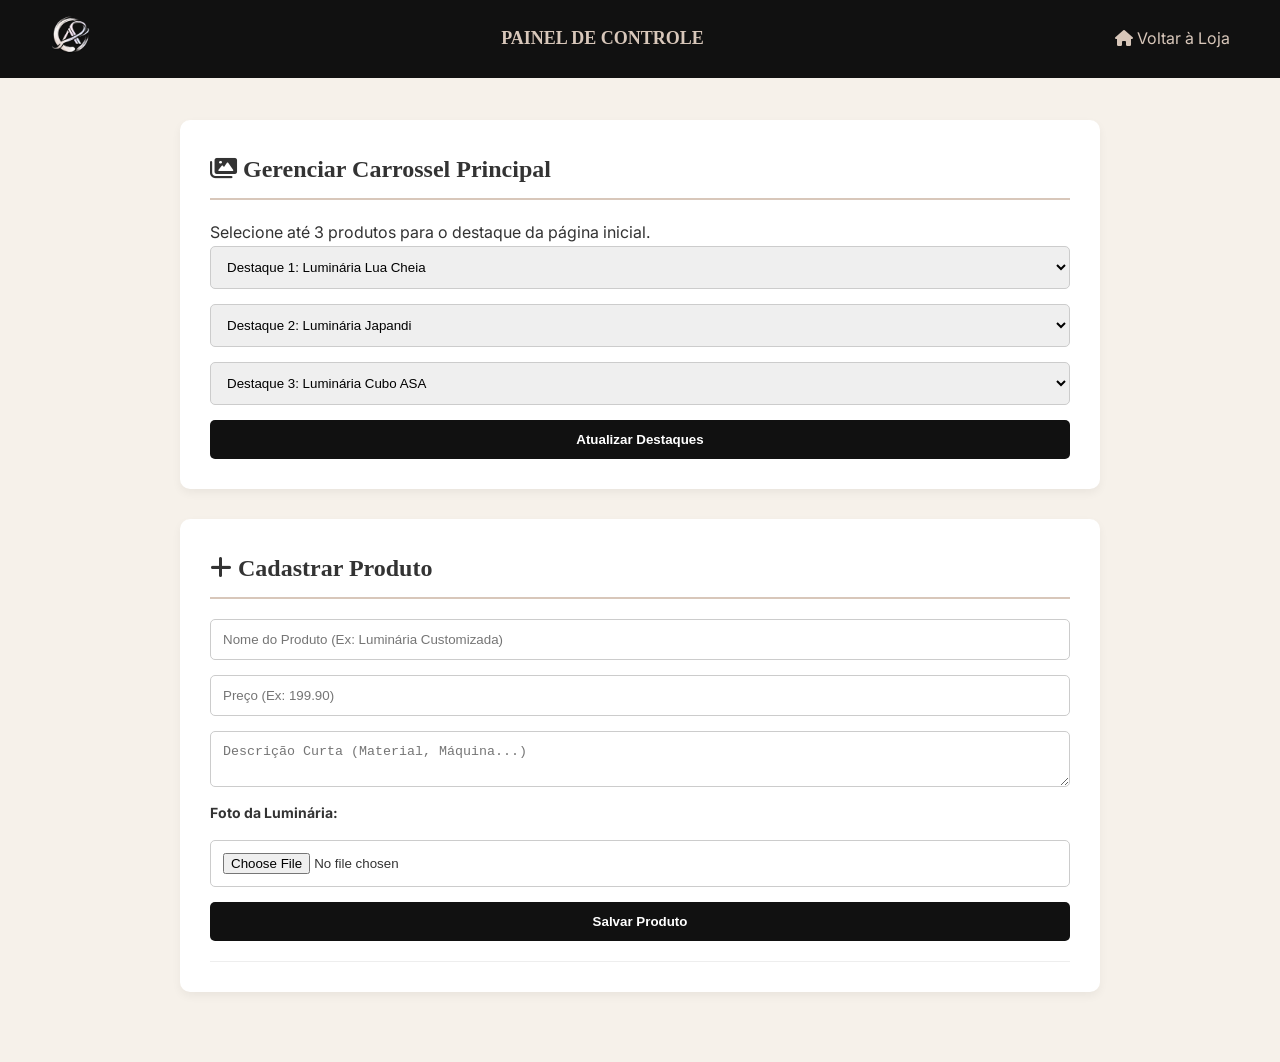
<file: admin.html>
<!DOCTYPE html>
<html lang="pt-BR">
<head>
    <meta charset="UTF-8">
    <title>ACUM 3D - Painel Administrativo</title>
    <link href="https://fonts.googleapis.com/css2?family=Inter:wght@400;600&display=swap" rel="stylesheet">
    <link rel="stylesheet" href="https://cdnjs.cloudflare.com/ajax/libs/font-awesome/6.0.0/css/all.min.css">
    <link rel="stylesheet" href="style.css">
    <style>
        /* Estilos específicos para a página de Admin */
        body { background-color: #F6F1EA; padding-top: 80px; }
        .admin-container { max-width: 1000px; margin: 0 auto; padding: 40px; }
        .admin-section { background: white; padding: 30px; border-radius: 10px; margin-bottom: 30px; box-shadow: 0 4px 10px rgba(0,0,0,0.05); }
        .admin-section h2 { border-bottom: 2px solid #D8C7BA; padding-bottom: 10px; margin-bottom: 20px; }
        form { display: grid; gap: 15px; }
        input, select, textarea { padding: 12px; border: 1px solid #ccc; border-radius: 5px; width: 100%; }
        .btn-salvar { background-color: #111111; color: white; padding: 12px; border: none; border-radius: 5px; cursor: pointer; font-weight: bold; }
        .btn-salvar:hover { background-color: #C7A98B; }
        .lista-itens { margin-top: 20px; border-top: 1px solid #eee; }
        .item-row { display: flex; justify-content: space-between; padding: 10px 0; border-bottom: 1px solid #eee; align-items: center; }
        .btn-editar { color: #3498db; cursor: pointer; }
        .btn-excluir { color: #e74c3c; cursor: pointer; margin-left: 10px; }
    </style>
</head>
<body>
    <header>
        <div class="container-header">
            <a href="index.html"><img src="imagenslogo/logo.png" alt="Logo ACUM 3D" class="logo-site"></a>
            <h1 style="color: #D8C7BA; font-size: 18px;">PAINEL DE CONTROLE</h1>
            <a href="index.html" style="color: #D8C7BA;"><i class="fa-solid fa-house"></i> Voltar à Loja</a>
        </div>
    </header>

    <div class="admin-container">
        <section class="admin-section">
            <h2><i class="fa-solid fa-images"></i> Gerenciar Carrossel Principal</h2>
            <p>Selecione até 3 produtos para o destaque da página inicial.</p>
            <form>
                <select>
                    <option>Destaque 1: Luminária Lua Cheia</option>
                    <option>Destaque 1: Luminária Japandi</option>
                </select>
                <select>
                    <option>Destaque 2: Luminária Japandi</option>
                </select>
                <select>
                    <option>Destaque 3: Luminária Cubo ASA</option>
                </select>
                <button type="button" class="btn-salvar">Atualizar Destaques</button>
            </form>
        </section>

        <section class="admin-section">
            <h2><i class="fa-solid fa-plus"></i> Cadastrar Produto</h2>
            <form id="form-cadastro">
                <input type="hidden" id="admin-id">
                <input type="hidden" id="admin-imagem-antiga">

                <input type="text" id="admin-nome" placeholder="Nome do Produto (Ex: Luminária Customizada)">
                <input type="text" id="admin-preco" placeholder="Preço (Ex: 199.90)">
                <textarea id="admin-desc" placeholder="Descrição Curta (Material, Máquina...)"></textarea>
                
                <label style="font-size: 14px; font-weight: bold;">Foto da Luminária:</label>
                <input type="file" id="admin-imagem" accept="image/*">
                
                
                <button type="button" class="btn-salvar" id="btn-acao-salvar" onclick="processarFormulario()">Salvar Produto</button>
            </form>
            
            <div class="lista-itens"></div>
            
        </section>
    </div>

    <script>
        let produtosNoServidor = [];

        // 1. Carrega os produtos na lista inferior assim que abrir a página
        async function carregarListaDeProdutos() {
            try {
                const resposta = await fetch('http://localhost:8080/produtos');
                produtosNoServidor = await resposta.json();
                
                const divLista = document.querySelector('.lista-itens');
                divLista.innerHTML = '<h3>Produtos Cadastrados no Servidor</h3>'; // Limpa e põe o título
                
                produtosNoServidor.forEach(produto => {
                    divLista.innerHTML += `
                        <div class="item-row">
                            <span>${produto.nome} - R$ ${produto.preco.toFixed(2).replace('.', ',')}</span>
                            <div>
                                <i class="fa-solid fa-pen-to-square btn-editar" onclick="prepararEdicao(${produto.id})" title="Editar"></i> 
                                <i class="fa-solid fa-trash btn-excluir" onclick="excluirProduto(${produto.id})" title="Excluir"></i>
                            </div>
                        </div>
                    `;
                });
            } catch (erro) {
                console.error("Erro ao carregar produtos:", erro);
            }
        }

        // Executa ao abrir a página
        window.onload = carregarListaDeProdutos;

        // 2. Função do botão Editar (Lápis)
        function prepararEdicao(id) {
            // Acha o produto clicado na nossa lista
            const produto = produtosNoServidor.find(p => p.id === id);
            
            // Preenche os campos do formulário com os dados dele
            document.getElementById('admin-id').value = produto.id;
            document.getElementById('admin-nome').value = produto.nome;
            document.getElementById('admin-preco').value = produto.preco;
            document.getElementById('admin-imagem-antiga').value = produto.imagem; // Guarda a foto antiga
            
            // Muda a cara do botão para avisar que é uma edição
            document.getElementById('btn-acao-salvar').innerText = "Atualizar Produto";
            document.getElementById('btn-acao-salvar').style.backgroundColor = "#D8C7BA";
            document.getElementById('btn-acao-salvar').style.color = "#111111";
            window.scrollTo(0, 0); // Sobe a página pro topo
        }

        // 3. Processa o Formulário (Agora sabe se é POST ou PUT)
        function processarFormulario() {
            const idDigitado = document.getElementById('admin-id').value;
            const nomeDigitado = document.getElementById('admin-nome').value;
            const precoDigitado = document.getElementById('admin-preco').value;
            const arquivoFisico = document.getElementById('admin-imagem').files[0];
            const imagemAntiga = document.getElementById('admin-imagem-antiga').value;

            if (!nomeDigitado || !precoDigitado) {
                alert("Por favor, preencha o nome e o preço.");
                return;
            }

            if (arquivoFisico) {
                const leitor = new FileReader();
                leitor.readAsDataURL(arquivoFisico);
                leitor.onload = function () {
                    enviarParaOJava(idDigitado, nomeDigitado, precoDigitado, leitor.result);
                };
            } else {
                // Se não enviou foto nova, usa a antiga
                enviarParaOJava(idDigitado, nomeDigitado, precoDigitado, imagemAntiga);
            }
        }

        async function enviarParaOJava(id, nome, preco, imagemBase64) {
            const produtoNovo = {
                nome: nome,
                preco: parseFloat(preco.replace(',', '.')),
                imagem: imagemBase64
            };

            // SE TIVER ID, É EDIÇÃO (PUT). SE NÃO TIVER, É NOVO (POST).
            const metodo = id ? 'PUT' : 'POST';
            const url = id ? `http://localhost:8080/produtos/${id}` : 'http://localhost:8080/produtos';

            try {
                const resposta = await fetch(url, {
                    method: metodo,
                    headers: { 'Content-Type': 'application/json' },
                    body: JSON.stringify(produtoNovo)
                });

                if (resposta.ok) {
                    alert('Produto salvo com sucesso!');
                    document.getElementById('form-cadastro').reset();
                    document.getElementById('admin-id').value = ''; 
                    document.getElementById('admin-imagem-antiga').value = '';
                    
                    // Restaura o botão pro estilo normal
                    document.getElementById('btn-acao-salvar').innerText = "Salvar Produto";
                    document.getElementById('btn-acao-salvar').style.backgroundColor = "#111111";
                    document.getElementById('btn-acao-salvar').style.color = "white";
                    
                    // Recarrega a lista lá embaixo
                    carregarListaDeProdutos(); 
                }
            } catch (erro) {
                alert("Erro ao conectar com o Java.");
            }
        }

        // 4. Função do botão Excluir (Lixeira)
        async function excluirProduto(id) {
            if(confirm("Tem certeza que deseja apagar esta luminária do estoque?")) {
                try {
                    const resposta = await fetch(`http://localhost:8080/produtos/${id}`, {
                        method: 'DELETE'
                    });

                    if (resposta.ok) {
                        alert("Produto apagado.");
                        carregarListaDeProdutos(); // Atualiza a lista na tela
                    }
                } catch (erro) {
                    alert("Erro ao tentar apagar.");
                }
            }
        }
    </script>
</body>
</html>
</file>
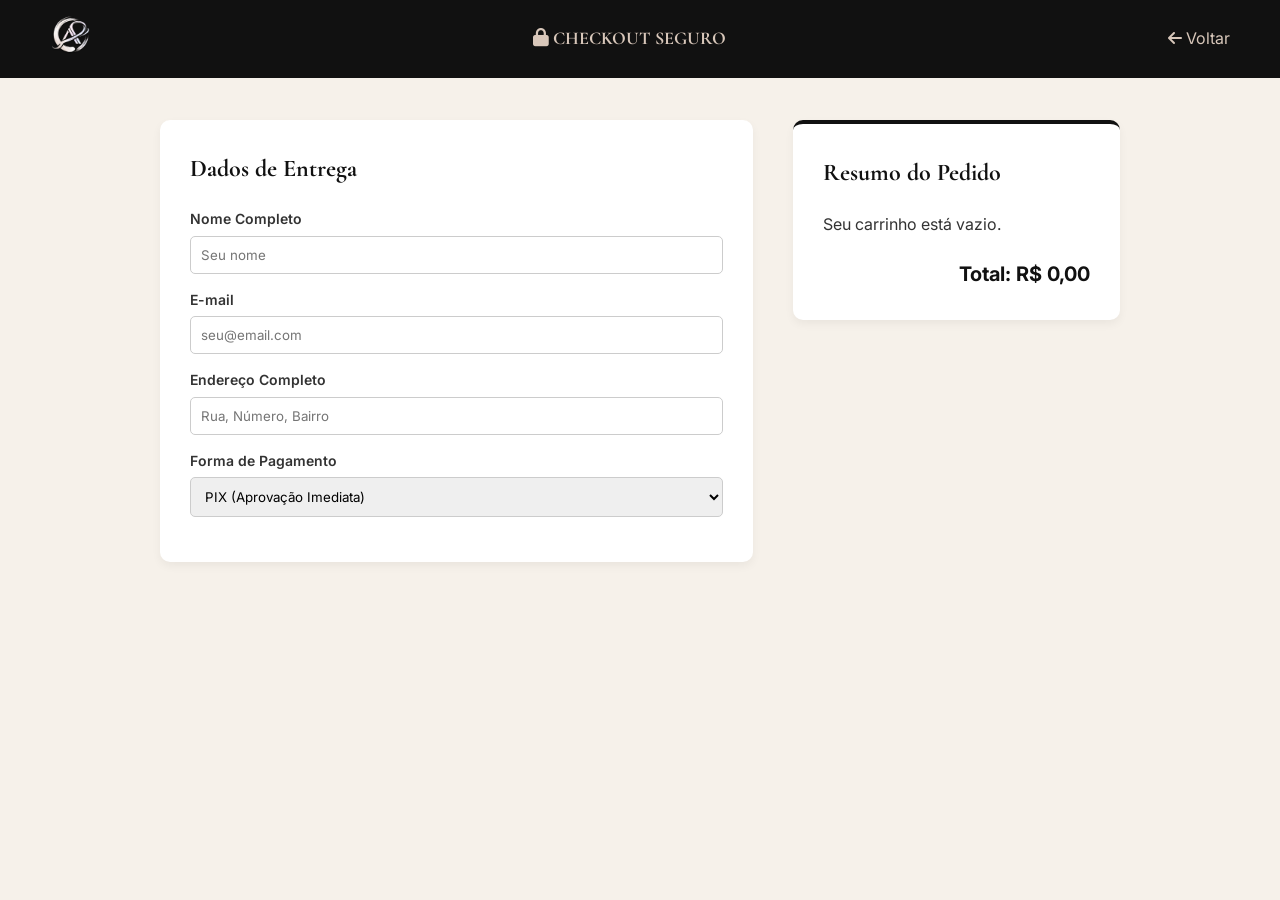
<file: checkout.html>
<!DOCTYPE html>
<html lang="pt-BR">
<head>
    <meta charset="UTF-8">
    <title>Finalizar Compra - ACUM 3D</title>
    <link href="https://fonts.googleapis.com/css2?family=Cormorant+Garamond:wght@600;700&family=Inter:wght@400;600&display=swap" rel="stylesheet">
    <link rel="stylesheet" href="https://cdnjs.cloudflare.com/ajax/libs/font-awesome/6.0.0/css/all.min.css">
    <link rel="stylesheet" href="style.css">
    <style>
        body { background-color: #F6F1EA; padding-top: 100px; }
        .checkout-container { max-width: 1000px; margin: 0 auto; display: flex; gap: 40px; padding: 20px; }
        .checkout-form, .checkout-resumo { background: white; padding: 30px; border-radius: 10px; box-shadow: 0 4px 10px rgba(0,0,0,0.05); }
        .checkout-form { flex: 2; }
        .checkout-resumo { flex: 1; height: fit-content; border-top: 4px solid #111111; }
        .form-group { margin-bottom: 15px; }
        .form-group label { display: block; margin-bottom: 5px; font-weight: 600; font-size: 14px; }
        .form-group input, .form-group select { width: 100%; padding: 10px; border: 1px solid #ccc; border-radius: 5px; font-family: 'Inter', sans-serif; }
        .resumo-item { display: flex; justify-content: space-between; margin-bottom: 10px; font-size: 14px; border-bottom: 1px dashed #ccc; padding-bottom: 5px;}
        .total-final { font-size: 20px; font-weight: bold; color: #111111; margin-top: 20px; text-align: right; }
    </style>
</head>
<body>

    <header>
        <div class="container-header">
            <a href="index.html"><img src="imagenslogo/logo.png" alt="Logo ACUM 3D" class="logo-site"></a>
            <h1 style="color: #D8C7BA; font-size: 18px;"><i class="fa-solid fa-lock"></i> CHECKOUT SEGURO</h1>
            <a href="index.html" style="color: #D8C7BA;"><i class="fa-solid fa-arrow-left"></i> Voltar</a>
        </div>
    </header>

    <div class="checkout-container">
        <div class="checkout-form">
            <h2 style="margin-bottom: 20px; color: #111111;">Dados de Entrega</h2>
            <form id="form-compra">
                <div class="form-group">
                    <label>Nome Completo</label>
                    <input type="text" id="checkout-nome" required placeholder="Seu nome">
                </div>
                <div class="form-group">
                    <label>E-mail</label>
                    <input type="email" id="checkout-email" required placeholder="seu@email.com">
                </div>
                <div class="form-group">
                    <label>Endereço Completo</label>
                    <input type="text" id="checkout-endereco" required placeholder="Rua, Número, Bairro">
                </div>
                <div class="form-group">
                    <label>Forma de Pagamento</label>
                    <select id="checkout-pagamento" required>
                        <option value="pix">PIX (Aprovação Imediata)</option>
                        <option value="cartao">Cartão de Crédito</option>
                    </select>
                </div>
                <button type="submit" class="btn-principal" style="width: 100%; margin-top: 20px;">Confirmar e Pagar</button>
            </form>
        </div>

        <div class="checkout-resumo">
            <h2 style="margin-bottom: 20px; color: #111111;">Resumo do Pedido</h2>
            <div id="lista-resumo">
                </div>
            <div class="total-final">
                Total: R$ <span id="total-checkout">0,00</span>
            </div>
        </div>
    </div>

    <script>
        // Lógica para puxar os dados do LocalStorage
        let carrinho = JSON.parse(localStorage.getItem('acum_carrinho')) || [];
        const listaResumo = document.getElementById('lista-resumo');
        const totalCheckout = document.getElementById('total-checkout');
        
        let total = 0;

        if(carrinho.length === 0) {
            listaResumo.innerHTML = '<p>Seu carrinho está vazio.</p>';
            document.querySelector('.btn-principal').style.display = 'none';
        } else {
            carrinho.forEach(item => {
                total += item.preco;
                listaResumo.innerHTML += `
                    <div class="resumo-item">
                        <span>${item.nome}</span>
                        <span>R$ ${item.preco.toFixed(2).replace('.', ',')}</span>
                    </div>
                `;
            });
            totalCheckout.innerText = total.toFixed(2).replace('.', ',');
        }

        // ENVIANDO O PEDIDO REAL PARA O JAVA
        document.getElementById('form-compra').addEventListener('submit', async function(e) {
            e.preventDefault(); // Evita que a página recarregue ao clicar no botão

            // 1. Pegamos os dados que o cliente digitou nos campos novos
            const nomeCliente = document.getElementById('checkout-nome').value;
            const email = document.getElementById('checkout-email').value;
            const endereco = document.getElementById('checkout-endereco').value;
            const formaPagamento = document.getElementById('checkout-pagamento').value;

            // 2. Montamos o "Pacote" do Pedido para virar JSON
            // A variável 'total' já foi calculada pelo script logo acima
            const pedidoNovo = {
                nomeCliente: nomeCliente,
                email: email,
                endereco: endereco,
                formaPagamento: formaPagamento,
                total: total 
            };

            try {
                // 3. Enviamos o pacote para a nossa nova rota POST /pedidos
                const resposta = await fetch('http://localhost:8080/pedidos', {
                    method: 'POST',
                    headers: { 'Content-Type': 'application/json' },
                    body: JSON.stringify(pedidoNovo)
                });

                if (resposta.ok) {
                    alert('Pedido realizado com sucesso! A ACUM 3D agradece a sua compra.');
                    localStorage.removeItem('acum_carrinho'); // Esvazia o carrinho
                    window.location.href = 'index.html'; // Manda o cliente de volta pra loja
                } else {
                    alert('Houve um problema ao processar seu pedido. Tente novamente.');
                }
            } catch (erro) {
                console.error("Erro na comunicação com o servidor:", erro);
                alert("Não foi possível conectar com o servidor da loja. Verifique o sistema.");
            }
        });
    </script>

</body>
</html>
</file>
<file: style.css>
/* --- 1. RESET E TIPOGRAFIA (Tecnologia Discreta) --- */
* {
    margin: 0;
    padding: 0;
    box-sizing: border-box;
}

body {
    /* Fontes: Inter para texto comum */
    font-family: 'Inter', sans-serif;
    color: #333;
    line-height: 1.6;
}

/* Cormorant Garamond para Títulos (Elegante e Premium) */
h1, h2, h3 {
    font-family: 'Cormorant Garamond', serif;
    font-weight: 700;
}

a {
    text-decoration: none;
    color: inherit;
    transition: 0.3s;
}

ul {
    list-style: none;
}

/* --- 2. HEADER (#111111 - Preto Carvão suave) --- */
header {
    background-color: #111111;
    padding: 15px 50px;
    position: fixed; /* Fica fixo no topo ao rolar */
    width: 100%;
    top: 0;
    z-index: 1000;
}

.container-header {
    display: flex;
    justify-content: space-between;
    align-items: center;
    max-width: 1200px;
    margin: 0 auto;
}

.logo-site {
    height: 40px; /* Ajuste conforme necessário */
}

header nav ul {
    display: flex;
    gap: 30px;
}

/* Links do menu em Champagne Rosé (#D8C7BA) */
header nav a {
    color: #D8C7BA;
    font-size: 14px;
    text-transform: uppercase;
    letter-spacing: 1px;
}

header nav a:hover {
    color: #F4C76B; /* Hover em Luz Âmbar */
}

/* --- 3. HERO (#111111 - Preto Carvão suave) --- */
.hero {
    background-color: #111111;
    color: #F6F1EA; /* Texto Off White quente */
    display: flex;
    padding: 150px 50px 100px 50px; /* Padding extra por causa do header fixo */
    align-items: center;
    justify-content: center;
    gap: 50px;
}

.hero-content {
    flex: 1;
    max-width: 600px;
}

.hero h1 {
    font-size: 48px;
    margin-bottom: 20px;
}

.hero p {
    font-size: 18px;
    margin-bottom: 30px;
    font-weight: 400;
}
/* --- ESTILOS DO MINI CARROSSEL (LADO DIREITO DA HERO) --- */
.hero-image-placeholder {
    position: relative;
    overflow: hidden;
    border-radius: 10px; /* Mantém a borda elegante */
    min-height: 400px; /* Garante que a caixa tenha um tamanho mínimo */
}

.mini-carousel {
    position: absolute;
    top: 0;
    left: 0;
    width: 100%;
    height: 100%;
}

.mini-slide {
    position: absolute;
    top: 0;
    left: 0;
    width: 100%;
    height: 100%;
    opacity: 0;
    transition: opacity 0.8s ease-in-out; /* Transição suave como fade-in */
}

.mini-slide.active {
    opacity: 1;
    z-index: 2;
}

.mini-slide img {
    width: 100%;
    height: 100%;
    object-fit: cover; /* Faz a imagem preencher o espaço sem distorcer */
    border-radius: 10px;
}

/* Botões de navegação dentro da imagem */
.mini-prev, .mini-next {
    position: absolute;
    top: 50%;
    transform: translateY(-50%);
    background: rgba(17, 17, 17, 0.6); /* Fundo transparente escuro */
    color: #D8C7BA;
    border: none;
    padding: 10px 15px;
    cursor: pointer;
    font-size: 18px;
    border-radius: 50%;
    z-index: 10;
    transition: 0.3s;
}

.mini-prev { left: 15px; }
.mini-next { right: 15px; }

.mini-prev:hover, .mini-next:hover {
    background: #D8C7BA;
    color: #111111;
}

/* Ícone de Admin na Navbar */
.icon-admin {
    font-size: 18px;
    opacity: 0.6; /* Deixa discreto */
}

.icon-admin:hover {
    opacity: 1;
}
/* Botão principal em Champagne Rosé com texto Carvão */
.btn-principal {
    background-color: #D8C7BA;
    color: #111111;
    padding: 15px 30px;
    border-radius: 5px;
    font-weight: 600;
    text-transform: uppercase;
    letter-spacing: 1px;
    font-size: 14px;
}

/* Hover do botão principal em Madeira Clara (#C7A98B) */
.btn-principal:hover {
    background-color: #C7A98B;
}

/* Placeholder da imagem do hero (apenas para visualização) */
.hero-image-placeholder {
    flex: 1;
    height: 400px;
    background-color: #333;
    display: flex;
    align-items: center;
    justify-content: center;
    border-radius: 10px;
    border: 1px solid #D8C7BA;
}

/* --- 4. CATÁLOGO (#F6F1EA - Off White quente) --- */
.catalogo {
    background-color: #F6F1EA;
    padding: 80px 50px;
    text-align: center;
}

.catalogo h2 {
    color: #111111;
    font-size: 36px;
    margin-bottom: 50px;
}

.grid-produtos {
    display: flex;
    gap: 30px;
    justify-content: center;
    flex-wrap: wrap;
}

/* Cards em Branco puro (#FFFFFF) com sombra suave */
.card-produto {
    background-color: #FFFFFF;
    width: 300px;
    padding: 20px;
    border-radius: 10px;
    box-shadow: 0 4px 8px rgba(0,0,0,0.08);
    transition: 0.3s;
    border: 2px solid transparent; /* Bordas transparentes por padrão */
}

/* Efeito Hover do card com borda Champagne Rosé (#D8C7BA) */
.card-produto:hover {
    transform: translateY(-5px);
    border-color: #D8C7BA;
}

.produto-imagem-placeholder {
    height: 250px;
    background-color: #F4F4F4;
    display: flex;
    align-items: center;
    justify-content: center;
    margin-bottom: 20px;
    border-radius: 5px;
}

.card-produto h3 {
    color: #111111;
    margin-bottom: 10px;
}

.card-produto p {
    color: #666;
    font-size: 14px;
    margin-bottom: 15px;
}

.card-produto .preco {
    display: block;
    color: #111111;
    font-size: 20px;
    font-weight: 600;
    margin-bottom: 20px;
}

/* Botão Comprar em Champagne Rosé (#D8C7BA) */
.btn-comprar {
    background-color: #D8C7BA;
    color: #111111;
    border: none;
    padding: 10px 20px;
    border-radius: 5px;
    cursor: pointer;
    font-weight: 600;
    width: 100%;
}

.btn-comprar:hover {
    background-color: #F4C76B; /* Hover em Luz Âmbar */
}

/* --- 5. SOBRE A MARCA (#EFE7DE - Warm Off-White) --- */
.sobre {
    background-color: #EFE7DE;
    padding: 80px 50px;
    text-align: center;
}

.sobre-content {
    max-width: 800px;
    margin: 0 auto;
}

.sobre h2 {
    color: #111111;
    font-size: 36px;
    margin-bottom: 30px;
}

.sobre p {
    color: #333;
    font-size: 16px;
    margin-bottom: 20px;
}

.sobre .destaque {
    font-weight: 600;
    color: #111111;
    font-size: 18px;
}

/* --- 6. SESSÃO AMBIENTES (#111111 - Preto Carvão suave) --- */
.ambientes {
    background-color: #111111;
    color: #F6F1EA;
    padding: 80px 50px;
    text-align: center;
}

.ambientes h2 {
    font-size: 36px;
    margin-bottom: 50px;
}

.grid-ambientes {
    display: flex;
    gap: 30px;
    justify-content: center;
}

.ambiente-card {
    flex: 1;
    text-align: center;
}

/* Placeholder para fotos de ambiente */
.ambiente-card p {
    height: 300px;
    background-color: #333;
    display: flex;
    align-items: center;
    justify-content: center;
    margin-bottom: 15px;
    border-radius: 10px;
    border: 1px solid #D8C7BA;
}

.ambiente-card span {
    font-size: 14px;
    color: #D8C7BA;
    text-transform: uppercase;
    letter-spacing: 1px;
}

/* --- 7. AVALIAÇÕES (#F6F1EA - Off White quente) --- */
.avaliacoes {
    background-color: #F6F1EA;
    padding: 80px 50px;
    text-align: center;
}

.avaliacoes h2 {
    font-size: 36px;
    margin-bottom: 50px;
    color: #111111;
}

.avaliacoes-grid {
    display: flex;
    gap: 30px;
    justify-content: center;
}

.card-avaliacao {
    background-color: #FFFFFF;
    width: 400px;
    padding: 30px;
    border-radius: 10px;
    box-shadow: 0 4px 8px rgba(0,0,0,0.08);
    text-align: left;
}

/* Estrelas em Âmbar (#F4C76B) */
.estrelas {
    color: #F4C76B;
    margin-bottom: 15px;
    font-size: 18px;
}

.card-avaliacao p {
    color: #666;
    font-size: 14px;
    margin-bottom: 15px;
    font-style: italic;
}

.card-avaliacao cite {
    color: #111111;
    font-weight: 600;
    font-style: normal;
}

/* --- 8. RODAPÉ (#111111 - Preto Carvão suave) --- */
footer {
    background-color: #111111;
    padding: 60px 50px;
    text-align: center;
}

.footer-content {
    max-width: 800px;
    margin: 0 auto;
}

.logo-footer {
    height: 40px;
    margin-bottom: 20px;
}

footer p {
    color: #B8B8B8; /* Texto do rodapé */
    font-size: 14px;
    margin-bottom: 20px;
}

.social-links {
    display: flex;
    gap: 20px;
    justify-content: center;
    margin-bottom: 30px;
}

/* Links em Champagne Rosé (#D8C7BA) */
.social-links a {
    color: #D8C7BA;
    font-size: 14px;
    text-transform: uppercase;
}

.social-links a:hover {
    color: #F4C76B; /* Hover em Luz Âmbar */
}

footer .copy {
    font-size: 12px;
    color: #666;
}

/* --- ESTILOS DO CARRINHO LATERAL --- */
.carrinho-lateral {
    position: fixed;
    top: 0;
    right: -400px; /* Esconde fora da tela */
    width: 350px;
    height: 100vh;
    background-color: #F6F1EA;
    box-shadow: -4px 0 15px rgba(0,0,0,0.2);
    z-index: 2000;
    transition: right 0.4s ease;
    display: flex;
    flex-direction: column;
}

.carrinho-lateral.aberto {
    right: 0; /* Desliza para dentro da tela */
}

.carrinho-header {
    background-color: #111111;
    color: #D8C7BA;
    padding: 20px;
    display: flex;
    justify-content: space-between;
    align-items: center;
}

.carrinho-header h2 { font-size: 20px; }

.btn-fechar {
    background: none;
    border: none;
    color: #F6F1EA;
    font-size: 20px;
    cursor: pointer;
}

.btn-fechar:hover { color: #D8C7BA; }

.itens-carrinho {
    flex: 1;
    padding: 20px;
    overflow-y: auto;
}

.item-carrinho {
    display: flex;
    justify-content: space-between;
    align-items: center;
    border-bottom: 1px solid #ccc;
    padding: 15px 0;
    font-size: 14px;
}

.btn-remover {
    color: #e74c3c;
    cursor: pointer;
}

.carrinho-footer {
    padding: 20px;
    background-color: #fff;
    border-top: 2px solid #D8C7BA;
}
</file>
